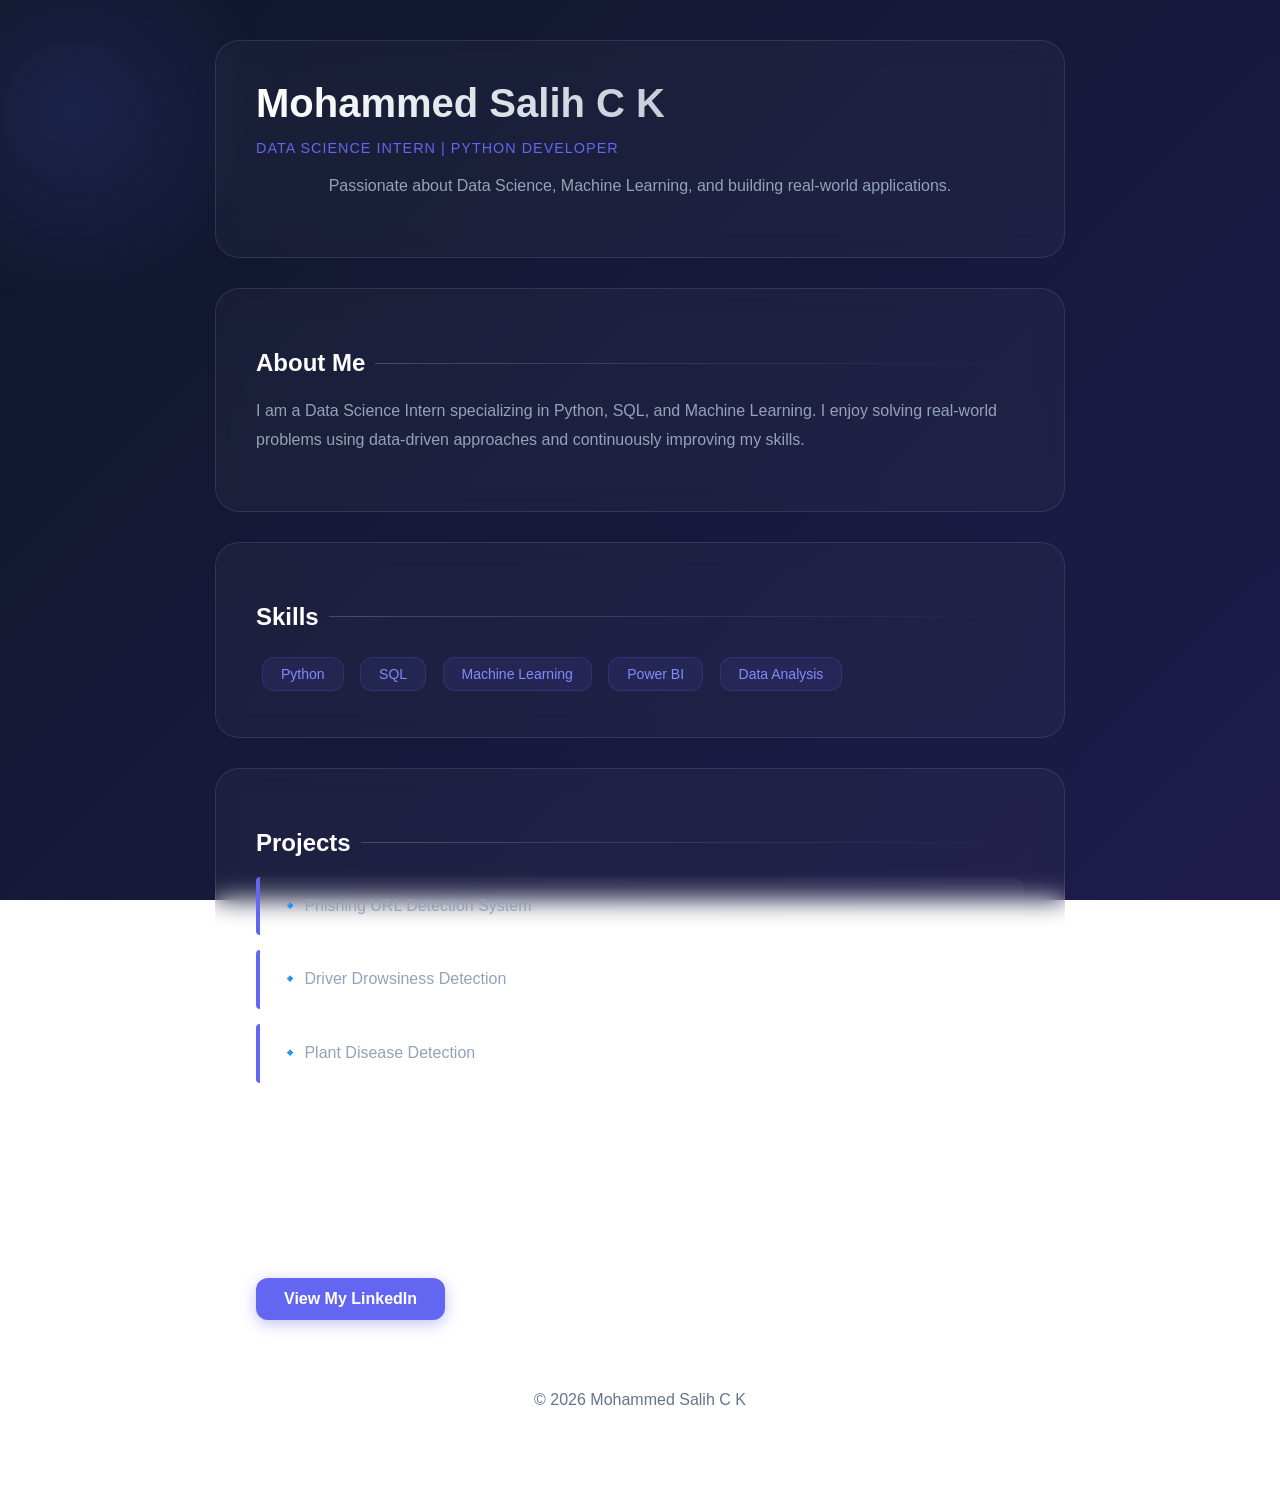
<file: index.html>
<!DOCTYPE html>
<html>
<head>
    <title>Mohammed Salih</title>
    <meta name="viewport" content="width=device-width, initial-scale=1.0">

    <style>
    :root {
        --primary: #6366f1;
        --secondary: #a855f7;
        --dark: #0f172a;
        --glass: rgba(255, 255, 255, 0.8);
    }

    body {
        font-family: 'Inter', 'Segoe UI', sans-serif;
        margin: 0;
        background: linear-gradient(135deg, #0f172a 0%, #1e1b4b 100%);
        background-attachment: fixed;
        color: #fff;
        overflow-x: hidden;
    }

    /* Background Animation Nodes */
    body::before {
        content: "";
        position: fixed;
        top: -10%; left: -10%;
        width: 400px; height: 400px;
        background: radial-gradient(circle, rgba(99, 102, 241, 0.15) 0%, transparent 70%);
        z-index: -1;
        animation: float 10s infinite alternate;
    }

    @keyframes float {
        from { transform: translate(0, 0); }
        to { transform: translate(20%, 20%); }
    }

    .container {
        max-width: 850px;
        margin: auto;
        padding: 40px 20px;
    }

    /* Glassmorphism Card Style */
    .card {
        background: rgba(255, 255, 255, 0.03);
        backdrop-filter: blur(12px);
        -webkit-backdrop-filter: blur(12px);
        border: 1px solid rgba(255, 255, 255, 0.1);
        padding: 40px;
        margin-bottom: 30px;
        border-radius: 24px;
        transition: transform 0.3s ease, box-shadow 0.3s ease;
        animation: fadeInUp 0.8s ease backwards;
    }

    .card:hover {
        transform: translateY(-5px);
        box-shadow: 0 20px 40px rgba(0,0,0,0.3);
        border: 1px solid rgba(255, 255, 255, 0.2);
    }

    @keyframes fadeInUp {
        from { opacity: 0; transform: translateY(30px); }
        to { opacity: 1; transform: translateY(0); }
    }

    /* Staggered animation for cards */
    .card:nth-child(1) { animation-delay: 0.1s; }
    .card:nth-child(2) { animation-delay: 0.2s; }
    .card:nth-child(3) { animation-delay: 0.3s; }
    .card:nth-child(4) { animation-delay: 0.4s; }
    .card:nth-child(5) { animation-delay: 0.5s; }

    h1 {
        font-size: 2.5rem;
        margin: 0;
        background: linear-gradient(to right, #fff, #94a3b8);
        -webkit-background-clip: text;
        -webkit-text-fill-color: transparent;
    }

    .title {
        font-weight: 500;
        letter-spacing: 1px;
        color: var(--primary);
        text-transform: uppercase;
        font-size: 0.9rem;
    }

    h2 {
        color: #fff;
        font-size: 1.5rem;
        margin-bottom: 20px;
        display: flex;
        align-items: center;
        gap: 10px;
    }
 
    h2::after {
        content: "";
        height: 1px;
        flex-grow: 1;
        background: linear-gradient(to right, rgba(255,255,255,0.2), transparent);
    }

    p {
        color: #94a3b8;
        line-height: 1.8;
    }

    /* Modern Skill Badges */
    .skills span {
        display: inline-block;
        background: rgba(99, 102, 241, 0.1);
        color: #818cf8;
        border: 1px solid rgba(99, 102, 241, 0.2);
        padding: 8px 18px;
        margin: 6px;
        border-radius: 12px;
        font-size: 14px;
        font-weight: 500;
        transition: all 0.3s ease;
    }

    .skills span:hover {
        background: var(--primary);
        color: white;
        transform: scale(1.1);
    }

    /* Interactive Project Blocks */
    .projects p {
        background: rgba(255, 255, 255, 0.03);
        padding: 15px 20px;
        border-left: 4px solid var(--primary);
        border-radius: 4px 12px 12px 4px;
        margin: 15px 0;
        transition: all 0.3s ease;
        cursor: default;
    }

    .projects p:hover {
        background: rgba(255, 255, 255, 0.07);
        padding-left: 30px;
    }

    /* Glowing Button */
    .btn {
        display: inline-flex;
        align-items: center;
        padding: 12px 28px;
        background: var(--primary);
        color: white;
        text-decoration: none;
        border-radius: 12px;
        font-weight: 600;
        transition: all 0.3s ease;
        box-shadow: 0 4px 15px rgba(99, 102, 241, 0.4);
    }

    .btn:hover {
        transform: scale(1.05);
        box-shadow: 0 8px 25px rgba(99, 102, 241, 0.6);
        background: #4f46e5;
    }

    .footer {
        padding-bottom: 40px;
        text-align: center;
        color: #64748b;
    }
</style>
</head>

<body>

<div class="container">

    <div class="card">
        <h1>Mohammed Salih C K</h1>
        <h3 class="title">Data Science Intern | Python Developer</h3>

        <p style="text-align:center;">
            Passionate about Data Science, Machine Learning, and building real-world applications.
        </p>
    </div>

    <div class="card">
        <h2>About Me</h2>
        <p>
            I am a Data Science Intern specializing in Python, SQL, and Machine Learning. 
            I enjoy solving real-world problems using data-driven approaches and continuously improving my skills.
        </p>
    </div>

    <div class="card">
        <h2>Skills</h2>
        <div class="skills">
            <span>Python</span>
            <span>SQL</span>
            <span>Machine Learning</span>
            <span>Power BI</span>
            <span>Data Analysis</span>
        </div>
    </div>

    <div class="card projects">
        <h2>Projects</h2>
        <p>🔹 Phishing URL Detection System</p>
        <p>🔹 Driver Drowsiness Detection</p>
        <p>🔹 Plant Disease Detection</p>
    </div>

    <div class="card">
        <h2>Connect with Me </h2>
        <a class="btn" href="https://www.linkedin.com/in/mohammedsalihck" target="_blank">
            View My LinkedIn
        </a>
    </div>

    <div class="footer">
        © 2026 Mohammed Salih C K <!--| Portfolio Website   -->
    </div>

</div>

</body>
</html>
</file>
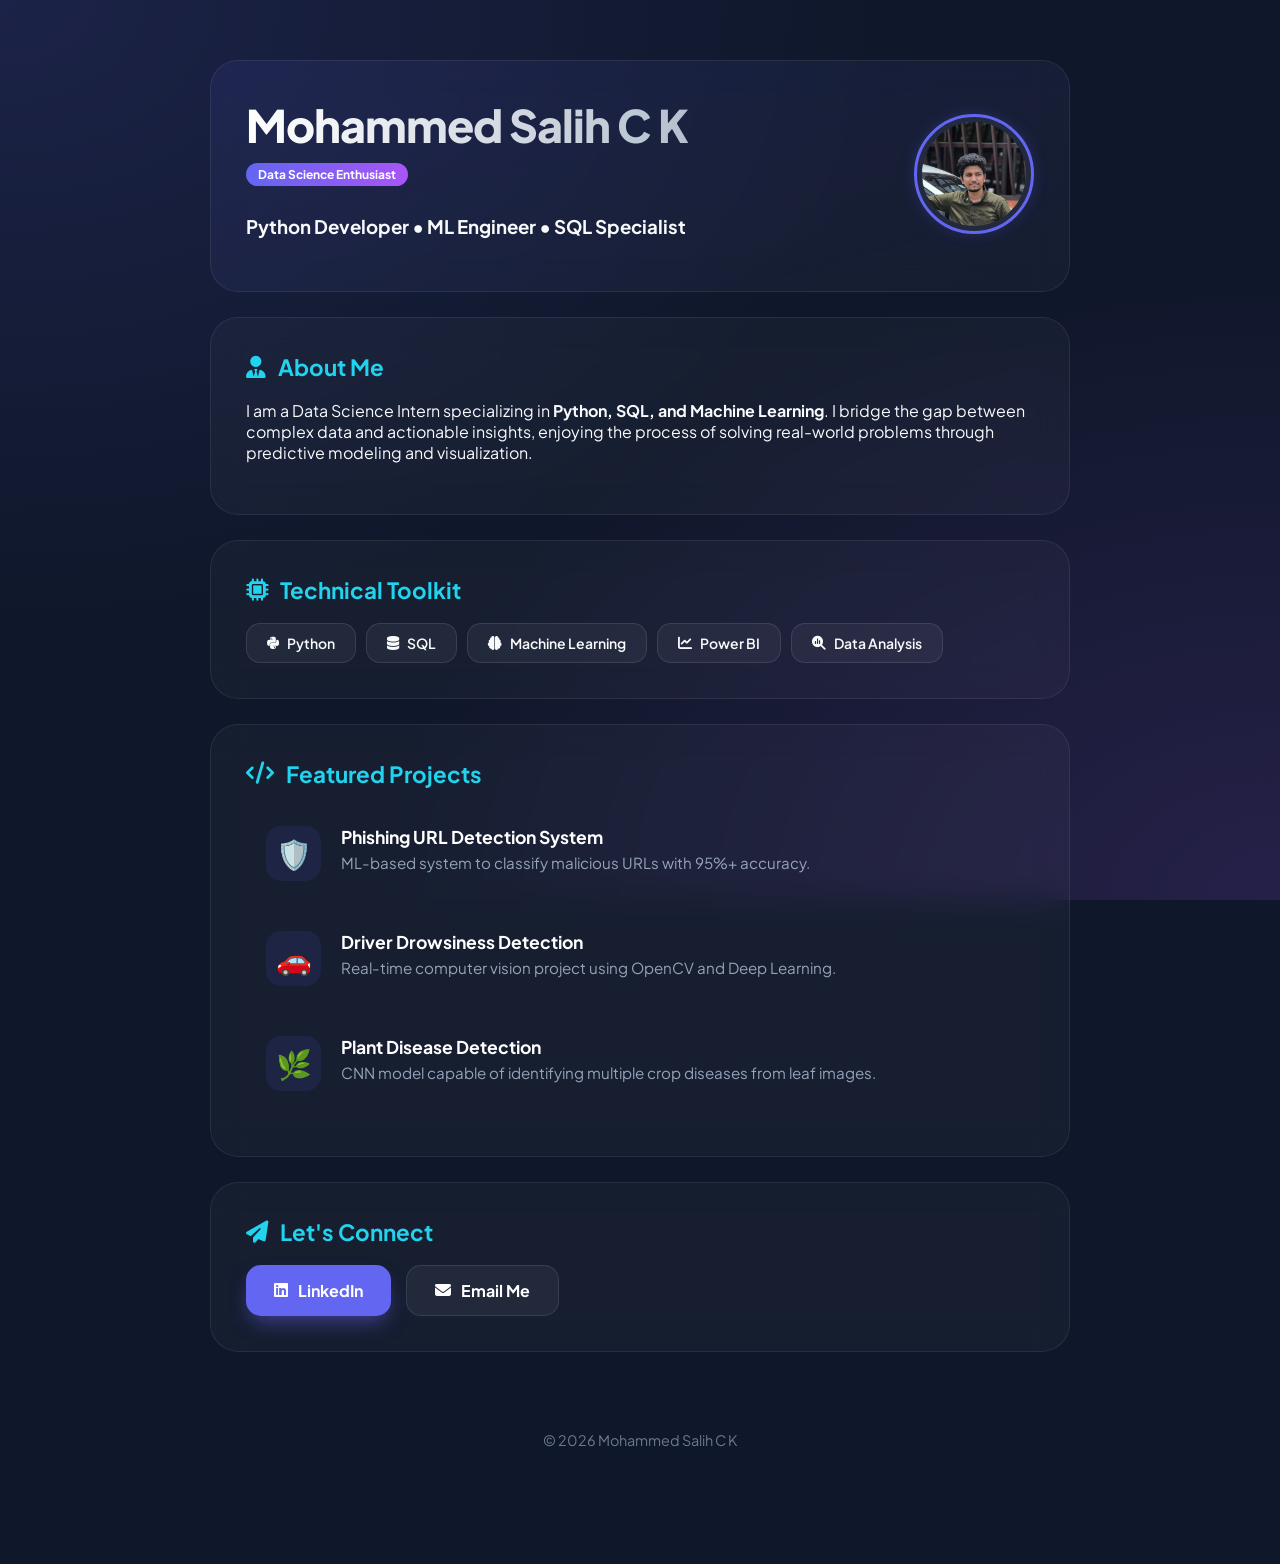
<file: mohammedsalihck.github.io/index.html>
<!DOCTYPE html>
<html lang="en">
<head>
    <meta charset="UTF-8">
    <title>Mohammed Salih | Data Science Portfolio</title>
    <meta name="viewport" content="width=device-width, initial-scale=1.0">
    <link rel="stylesheet" href="style.css">
    <link rel="stylesheet" href="https://cdnjs.cloudflare.com/ajax/libs/font-awesome/6.4.0/css/all.min.css">
    <link href="https://fonts.googleapis.com/css2?family=Plus+Jakarta+Sans:wght@300;400;600;800&display=swap" rel="stylesheet">
</head>
<body>

<div class="container">
    <header class="card profile-header">
        <div class="profile-info">
            <h1>Mohammed Salih C K</h1>
            <p class="badge">Data Science Enthusiast</p>
            <h3 class="title">Python Developer • ML Engineer • SQL Specialist</h3>
        </div>

        <div class="profile-img-container">
            <img src="images/car_img.jpeg" alt="Mohammed Salih" class="profile-img">
        </div>
    </header>

    <section class="card">
        <h2><i class="fa-solid fa-user-tie"></i> About Me</h2>
        <p>
            I am a Data Science Intern specializing in <strong>Python, SQL, and Machine Learning</strong>. 
            I bridge the gap between complex data and actionable insights, enjoying the process of solving 
            real-world problems through predictive modeling and visualization.
        </p>
    </section>

    <section class="card">
        <h2><i class="fa-solid fa-microchip"></i> Technical Toolkit</h2>
        <div class="skills">
            <span><i class="fa-brands fa-python"></i> Python</span>
            <span><i class="fa-solid fa-database"></i> SQL</span>
            <span><i class="fa-solid fa-brain"></i> Machine Learning</span>
            <span><i class="fa-solid fa-chart-line"></i> Power BI</span>
            <span><i class="fa-solid fa-magnifying-glass-chart"></i> Data Analysis</span>
        </div>
    </section>

    <section class="card projects">
        <h2><i class="fa-solid fa-code"></i> Featured Projects</h2>
        <div class="project-item">
            <div class="project-icon">🛡️</div>
            <div class="project-content">
                <h3>Phishing URL Detection System</h3>
                <p>ML-based system to classify malicious URLs with 95%+ accuracy.</p>
            </div>
        </div>
        <div class="project-item">
            <div class="project-icon">🚗</div>
            <div class="project-content">
                <h3>Driver Drowsiness Detection</h3>
                <p>Real-time computer vision project using OpenCV and Deep Learning.</p>
            </div>
        </div>
        <div class="project-item">
            <div class="project-icon">🌿</div>
            <div class="project-content">
                <h3>Plant Disease Detection</h3>
                <p>CNN model capable of identifying multiple crop diseases from leaf images.</p>
            </div>
        </div>
    </section>

    <section class="card contact-section">
        <h2><i class="fa-solid fa-paper-plane"></i> Let's Connect</h2>
        <div class="btn-group">
            <a class="btn primary" href="https://www.linkedin.com/in/mohammedsalihck" target="_blank">
                <i class="fa-brands fa-linkedin"></i> LinkedIn
            </a>
            <a class="btn secondary-btn" href="mailto:your-email@example.com">
                <i class="fa-solid fa-envelope"></i> Email Me
            </a>
        </div>
    </section>

    <footer class="footer">
        <p>© 2026 Mohammed Salih C K </p>
    </footer>
</div>


</body>
</html>
</file>
<file: mohammedsalihck.github.io/style.css>
:root {
    --primary: #6366f1;
    --secondary: #a855f7;
    --accent: #22d3ee;
    --dark: #0f172a;
    --card-bg: rgba(255, 255, 255, 0.03);
    --text-main: #f8fafc;
    --text-muted: #94a3b8;
}

* {
    box-sizing: border-box;
}

body {
    font-family: 'Plus Jakarta Sans', sans-serif;
    margin: 0;
    background: #0f172a;
    /* Animated mesh background */
    background-image: 
        radial-gradient(at 0% 0%, rgba(99, 102, 241, 0.15) 0px, transparent 50%),
        radial-gradient(at 100% 100%, rgba(168, 85, 247, 0.15) 0px, transparent 50%);
    background-attachment: fixed;
    color: var(--text-main);
    overflow-x: hidden;
}

.container {
    max-width: 900px;
    margin: auto;
    padding: 60px 20px;
}

/* Glassmorphism Refined */
.card {
    background: var(--card-bg);
    backdrop-filter: blur(16px);
    -webkit-backdrop-filter: blur(16px);
    border: 1px solid rgba(255, 255, 255, 0.08);
    padding: 35px;
    margin-bottom: 25px;
    border-radius: 28px;
    transition: all 0.4s cubic-bezier(0.175, 0.885, 0.32, 1.275);
    animation: fadeInUp 0.8s ease-out backwards;
}

.card:hover {
    transform: translateY(-8px);
    border: 1px solid rgba(99, 102, 241, 0.3);
    box-shadow: 0 25px 50px -12px rgba(0, 0, 0, 0.5);
}

/* Header UI */
.profile-header {
    display: flex;
    align-items: center;
    justify-content: space-between; /* Pushes text to left, image to right */
    gap: 30px;
    background: linear-gradient(to bottom right, rgba(99, 102, 241, 0.1), rgba(255, 255, 255, 0.03));
    overflow: visible; /* Ensures the image hover scale doesn't get cut off */
}

.profile-info {
    flex: 1; /* Allows text to take up remaining space */
}

.profile-img-container {
    position: relative;
}

/* .profile-img {
    width: 130px;
    height: 130px;
    border-radius: 50%;
    border: 3px solid var(--primary);
    padding: 5px;
    object-fit: cover;
    
    box-shadow: 0 0 20px rgba(99, 102, 241, 0.3);
    transition: transform 0.5s ease;
}

.profile-img:hover {
    transform: rotate(5deg) scale(1.1); 
    border-color: var(--secondary);
} */

.profile-img {
    width: 120px;
    height: 120px;
    border-radius: 50%;
    border: 3px solid var(--primary);
    padding: 5px;
    object-fit: cover;
    background: rgba(255, 255, 255, 0.05); /* Slight backing for the transparent padding */
    
    /* Initial state for glow and position */
    box-shadow: 0 0 15px rgba(99, 102, 241, 0.2);
    transition: all 0.5s cubic-bezier(0.34, 1.56, 0.64, 1); /* Bouncy, premium feel */
    cursor: pointer;
    position: relative;
    z-index: 1;
}

.profile-img:hover {
    /* 1. Scale up significantly */
    transform: scale(2.15) rotate(12deg); 
    
    /* 2. Change border color with a transition */
    border-color: var(--secondary);
    
    /* 3. Create a massive "Aura" glow effect */
    box-shadow: 
        0 0 30px rgba(99, 102, 241, 0.6), 
        0 0 60px rgba(168, 85, 247, 0.4);
        
    /* 4. Increase brightness on hover */
    filter: brightness(1.1);
}

/* Optional: Add a subtle pulse animation when NOT hovering */
@keyframes pulse-border {
    0% { box-shadow: 0 0 0 0 rgba(99, 102, 241, 0.4); }
    70% { box-shadow: 0 0 0 15px rgba(99, 102, 241, 0); }
    100% { box-shadow: 0 0 0 0 rgba(99, 102, 241, 0); }
}

/* Apply pulse if you want it to draw attention automatically */
/* .profile-img { animation: pulse-border 2s infinite; } */






.badge {
    background: linear-gradient(90deg, var(--primary), var(--secondary));
    padding: 4px 12px;
    border-radius: 20px;
    font-size: 0.75rem;
    font-weight: 700;
    display: inline-block;
    margin: 10px 0;
    color: white;
}

h1 {
    font-size: 2.8rem;
    margin: 0;
    font-weight: 800;
    letter-spacing: -1px;
    background: linear-gradient(to right, #fff, #94a3b8);
    -webkit-background-clip: text;
    -webkit-text-fill-color: transparent;
}

h2 {
    font-size: 1.4rem;
    margin-top: 0;
    color: var(--accent);
    display: flex;
    align-items: center;
    gap: 12px;
}

/* Better Skill Badges */
.skills {
    display: flex;
    flex-wrap: wrap;
    gap: 10px;
}

.skills span {
    background: rgba(255, 255, 255, 0.05);
    border: 1px solid rgba(255, 255, 255, 0.1);
    padding: 10px 20px;
    border-radius: 14px;
    font-size: 14px;
    font-weight: 600;
    transition: 0.3s;
    display: flex;
    align-items: center;
    gap: 8px;
}

.skills span:hover {
    background: var(--primary);
    transform: scale(1.05);
    border-color: var(--primary);
}

/* Modern Project List */
.project-item {
    display: flex;
    align-items: flex-start;
    gap: 20px;
    padding: 20px;
    border-radius: 18px;
    transition: 0.3s;
    margin-bottom: 10px;
}

.project-item:hover {
    background: rgba(255, 255, 255, 0.05);
}

.project-icon {
    font-size: 1.8rem;
    background: rgba(99, 102, 241, 0.1);
    width: 55px;
    height: 55px;
    display: flex;
    align-items: center;
    justify-content: center;
    border-radius: 15px;
}

.project-content h3 {
    margin: 0 0 5px 0;
    font-size: 1.1rem;
    color: #fff;
}

.project-content p {
    margin: 0;
    font-size: 0.95rem;
    color: var(--text-muted);
}

/* Buttons */
.btn-group {
    display: flex;
    gap: 15px;
}

.btn {
    text-decoration: none;
    padding: 14px 28px;
    border-radius: 15px;
    font-weight: 700;
    display: inline-flex;
    align-items: center;
    gap: 10px;
    transition: 0.3s;
}

.btn.primary {
    background: var(--primary);
    color: white;
    box-shadow: 0 10px 20px -5px rgba(99, 102, 241, 0.5);
}

.btn.secondary-btn {
    background: rgba(255, 255, 255, 0.05);
    color: white;
    border: 1px solid rgba(255, 255, 255, 0.1);
}

.btn:hover {
    transform: translateY(-3px);
    filter: brightness(1.2);
}

.footer {
    text-align: center;
    padding: 40px 0;
    font-size: 0.9rem;
    color: var(--text-muted);
    opacity: 0.7;
}

/* Animations */
@keyframes fadeInUp {
    from { opacity: 0; transform: translateY(40px); }
    to { opacity: 1; transform: translateY(0); }
}

.card:nth-child(1) { animation-delay: 0.1s; }
.card:nth-child(2) { animation-delay: 0.2s; }
.card:nth-child(3) { animation-delay: 0.3s; }
.card:nth-child(4) { animation-delay: 0.4s; }

/* Responsive */
@media (max-width: 600px) {
    .profile-header {
        flex-direction: column-reverse; /* Put image on top for mobile */
        text-align: center;
    }
    h1 { font-size: 2rem; }
    .btn-group { flex-direction: column; }
}
</file>
